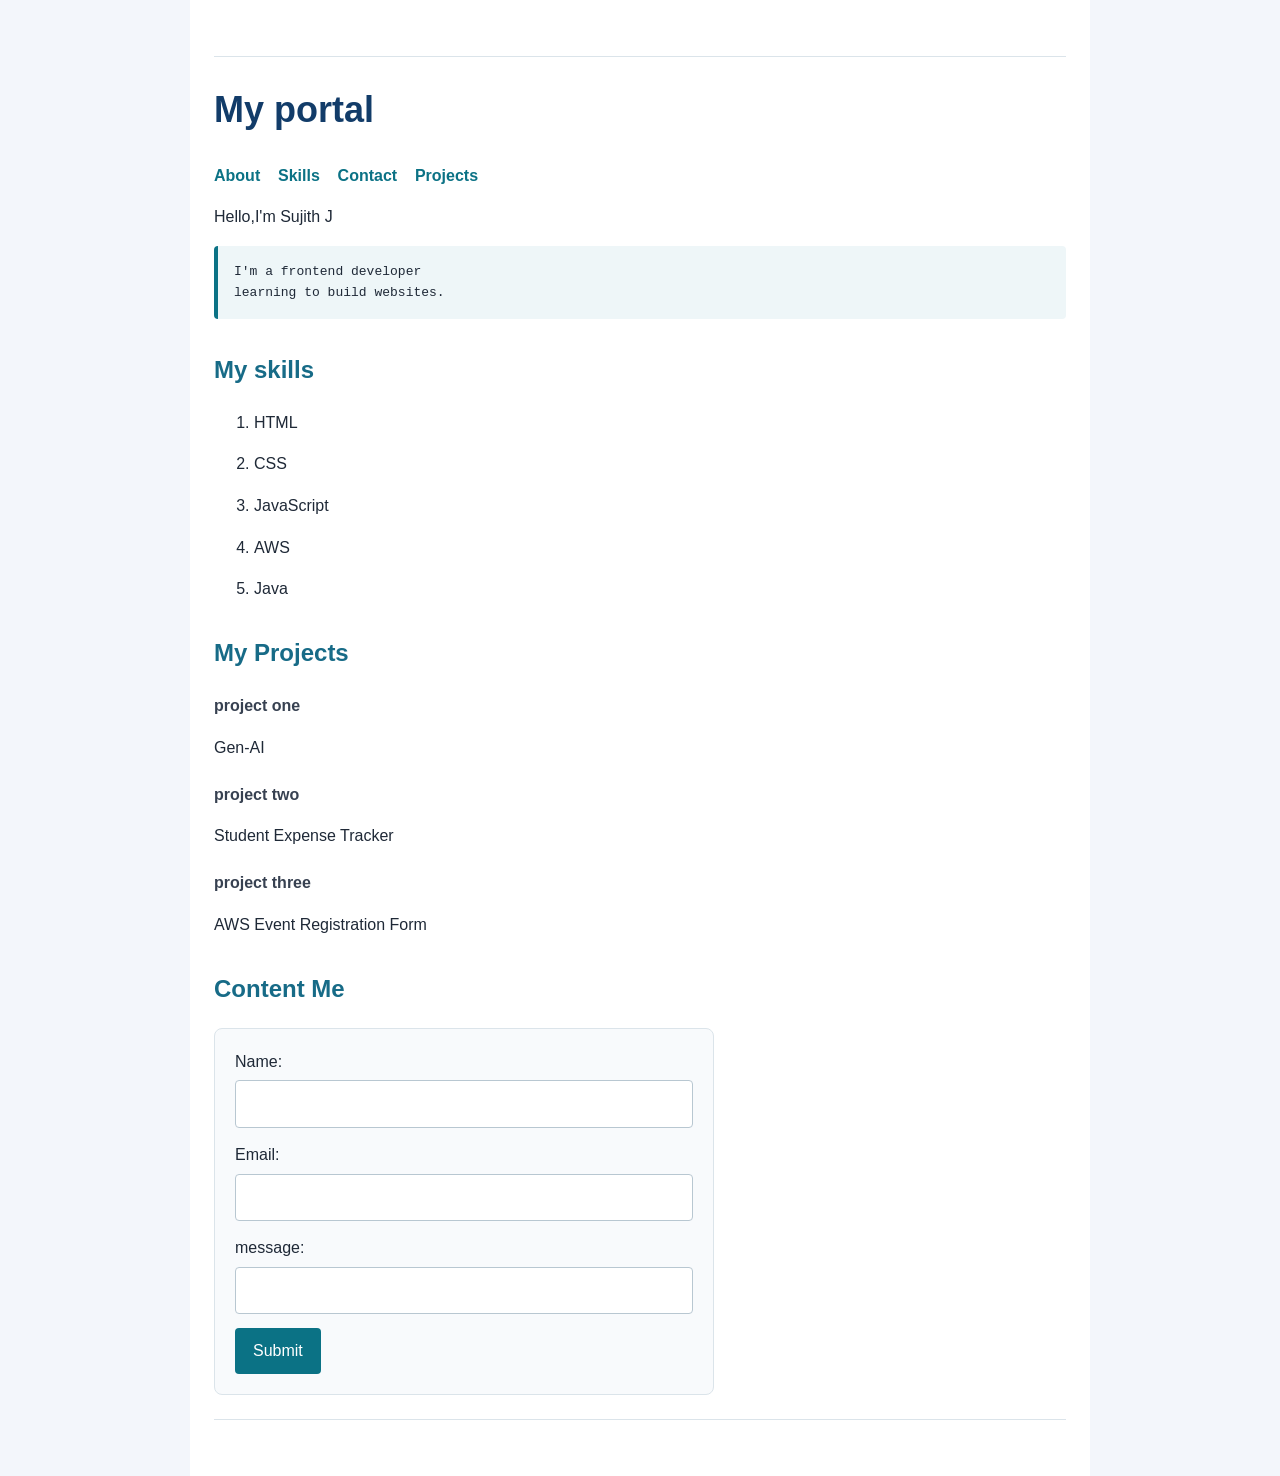
<file: index.html>
<!DOCTYPE html>
<html lang="en">
<head>
    <meta charset="UTF-8">
    <meta name="viewport" content="width=device-width, initial-scale=1.0">
    <title>Document</title>
    <link rel="stylesheet" href="style.css">
    <link rel ="icon"type="imag/x-icon"href="https://encrypted-tbn0.gstatic.com/images?q=tbn:ANd9GcRyDoBDc8vGZl06fuC1cvmA7CX41-ga-QIjT0MWWZo-ww&s=10">
</head>
<body>
    <hr>
    <h1>My portal</h1>
    <a href="about.html">About</a>&nbsp;&nbsp;&nbsp;
    <a href="skills.html">Skills</a>&nbsp;&nbsp;&nbsp;
    <a href="contact.html">Contact</a>&nbsp;&nbsp;&nbsp;
    <a href="project.html">Projects</a>

    <p>Hello,I'm Sujith J</p>
    <pre>I'm a frontend developer
learning to build websites.</pre>
    
    <h2>My skills</h2>
    <ol>
        <li>
        <p>HTML</p></li>
        <li><p>CSS</p></li>
        <li><p>JavaScript</p></li>
        <li><p>AWS</p></li>
        <li><p>Java</p></li>
    </ol>
    <h2>My Projects</h2>
    <h4>project one</h4>
    <p>Gen-AI</p>
   <h4>project two</h4>
   <p>Student Expense Tracker</p>
    <h4>project three</h4>
    <p>AWS Event Registration Form</p>

    <h2>Content Me</h2>
    <form>
        Name:<input Name="Name" value=" "><br>
        Email:<input Email="Email" value=""><br>
        message:<input message="text" value=""><br>
        <button>Submit</button>
    </form>
    <hr>
</body>
</html>
</file>
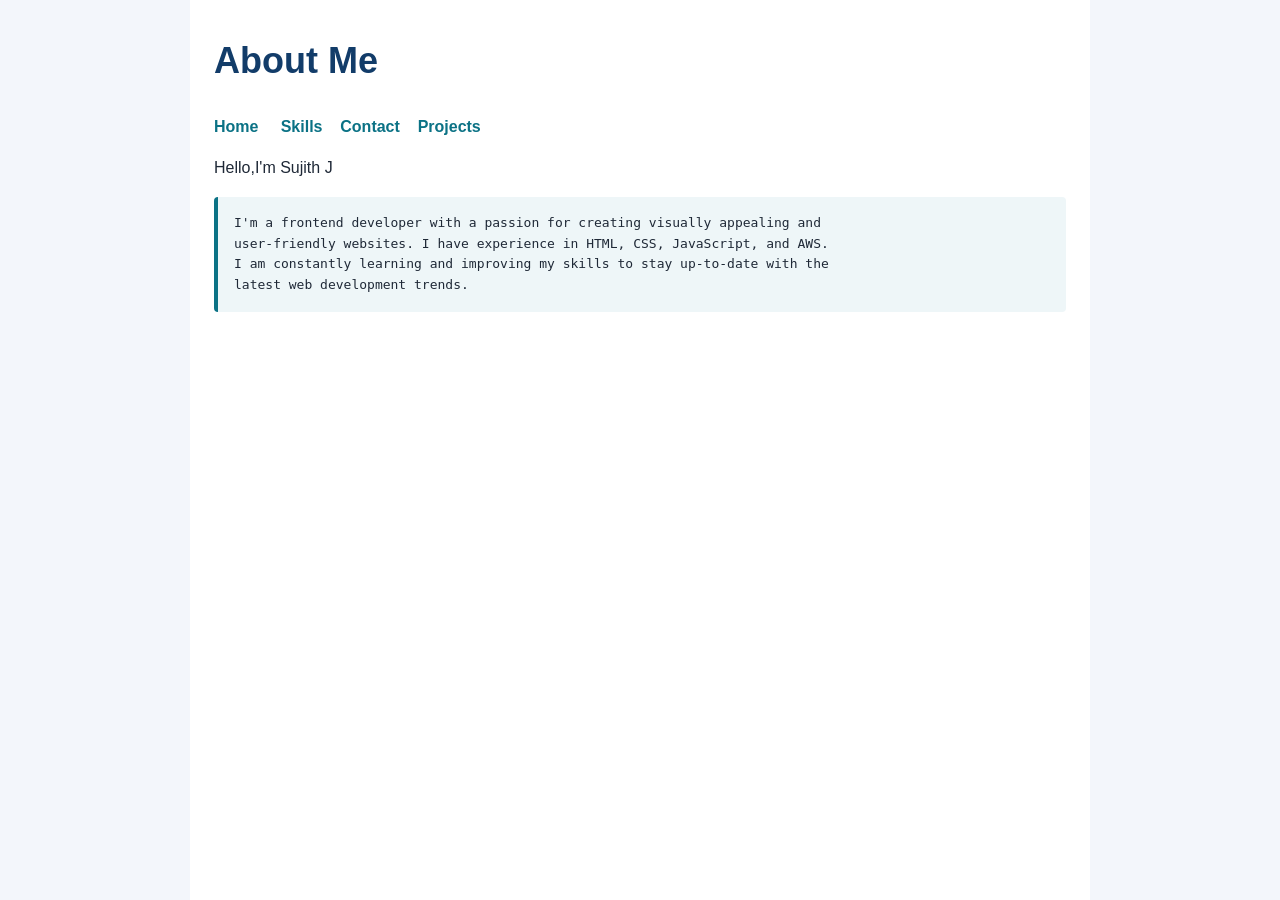
<file: about.html>
<!DOCTYPE html>
<html lang="en">
<head>
    <meta charset="UTF-8">
    <meta name="viewport" content="width=device-width, initial-scale=1.0">
    <title>Document</title>
    <link rel="stylesheet" href="style.css">
     <link rel ="icon"type="imag/x-icon"href="https://encrypted-tbn0.gstatic.com/images?q=tbn:ANd9GcRyDoBDc8vGZl06fuC1cvmA7CX41-ga-QIjT0MWWZo-ww&s=10">
</head>
</head>
<body>
    <h1>About Me</h1>
    <a href="index.html">Home</a> &nbsp;&nbsp;&nbsp; 
    <a href="skills.html">Skills</a>&nbsp;&nbsp;&nbsp;
    <a href="contact.html">Contact</a>&nbsp;&nbsp;&nbsp;
    <a href="project.html">Projects</a>

    <p>Hello,I'm Sujith J</p>

    <pre>I'm a frontend developer with a passion for creating visually appealing and 
user-friendly websites. I have experience in HTML, CSS, JavaScript, and AWS.
I am constantly learning and improving my skills to stay up-to-date with the 
latest web development trends.</pre>
</body>
</html>
</file>
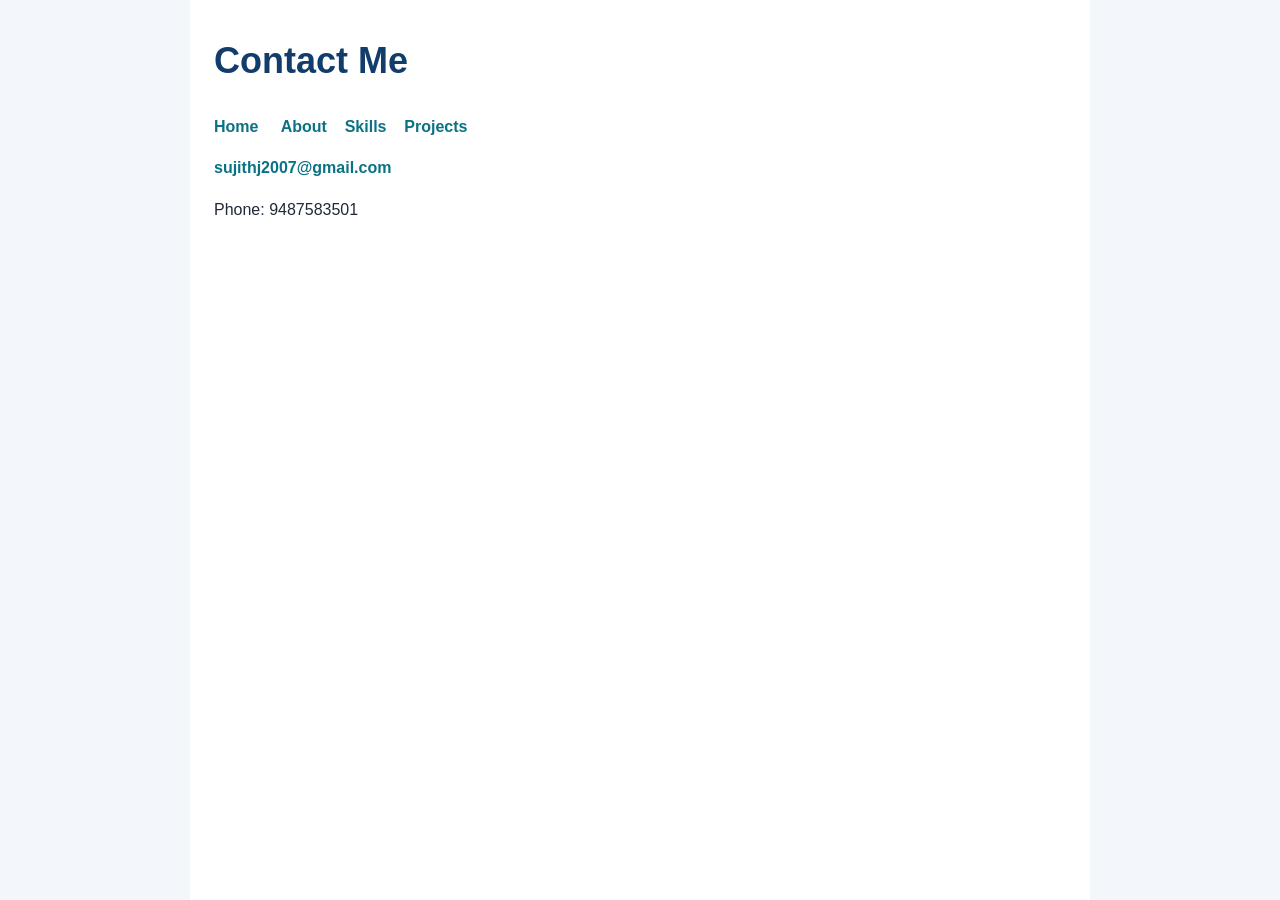
<file: contact.html>
<!DOCTYPE html>
<html lang="en">
<head>
    <meta charset="UTF-8">
    <meta name="viewport" content="width=device-width, initial-scale=1.0">
    <title>Document</title>
    <link rel="stylesheet" href="style.css">
     <link rel ="icon"type="imag/x-icon"href="https://encrypted-tbn0.gstatic.com/images?q=tbn:ANd9GcRyDoBDc8vGZl06fuC1cvmA7CX41-ga-QIjT0MWWZo-ww&s=10">
</head>
</head>
<body>
    <h1>Contact Me</h1>
    <a href="index.html">Home</a> &nbsp;&nbsp;&nbsp; 
    <a href="about.html">About</a>&nbsp;&nbsp;&nbsp;
    <a href="skills.html">Skills</a>&nbsp;&nbsp;&nbsp;
    <a href="project.html">Projects</a>

    <p><a href="mailto:sujithj2007@gmail.com">sujithj2007@gmail.com</a></p>
    <p>Phone: 9487583501</p>
    
</body>
</html>
</file>
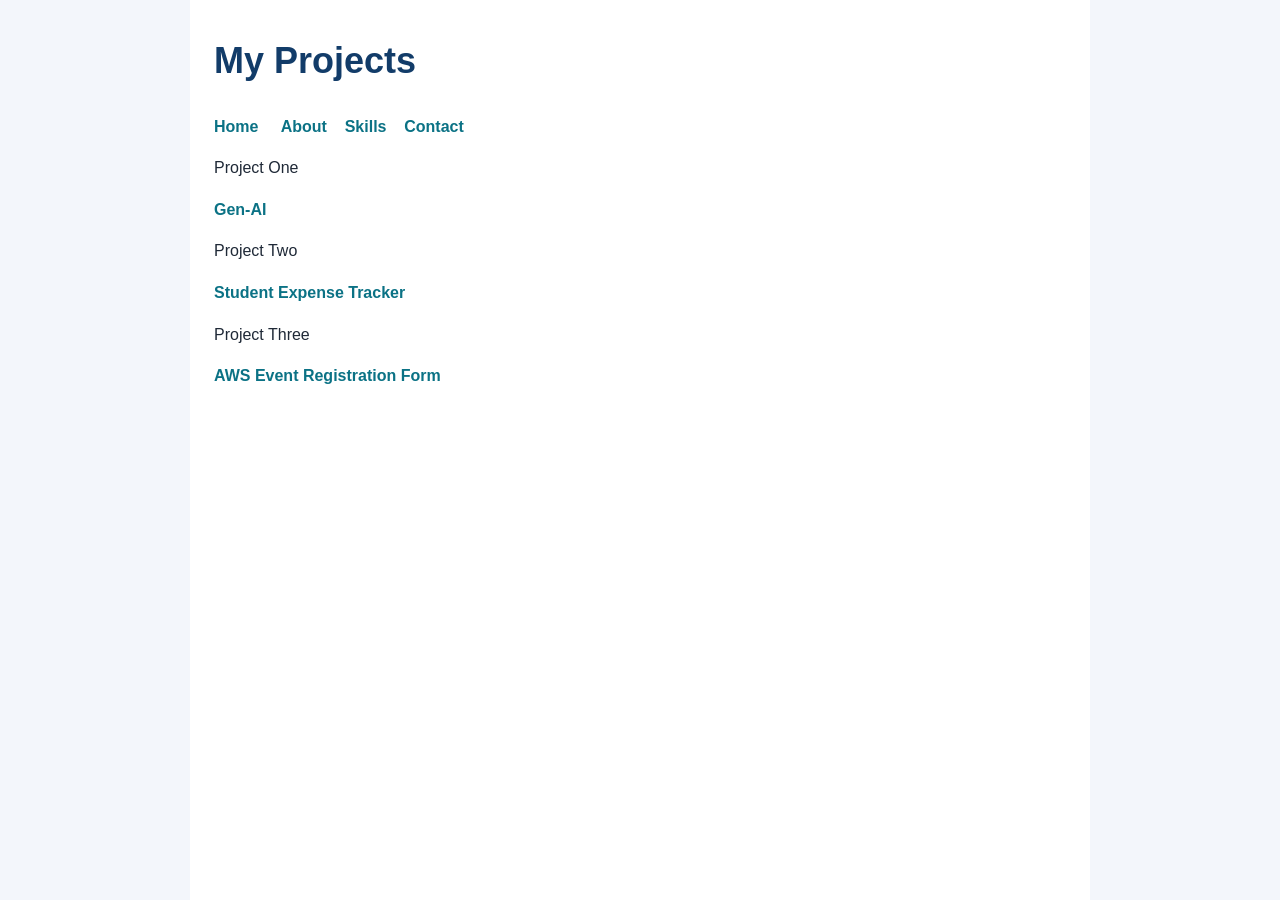
<file: project.html>
<!DOCTYPE html>
<html lang="en">
<head>
    <meta charset="UTF-8">
    <meta name="viewport" content="width=device-width, initial-scale=1.0">
    <title>Document</title>
    <link rel="stylesheet" href="style.css">
     <link rel ="icon"type="imag/x-icon"href="https://encrypted-tbn0.gstatic.com/images?q=tbn:ANd9GcRyDoBDc8vGZl06fuC1cvmA7CX41-ga-QIjT0MWWZo-ww&s=10">
</head>
</head>
<body>
    <h1>My Projects</h1>
    <a href="index.html">Home</a> &nbsp;&nbsp;&nbsp; 
    <a href="about.html">About</a>&nbsp;&nbsp;&nbsp;
    <a href="skills.html">Skills</a>&nbsp;&nbsp;&nbsp;
    <a href="contact.html">Contact</a>

    <p>Project One</p>
    <a href="https://github.com/SUJITH467/Gen-AI" target="_blank">Gen-AI</a>
    <p>Project Two</p>
    <a href="https://github.com/SUJITH467/Student-Expense-Tracker" target="_blank">Student Expense Tracker</a>
    <p>Project Three</p>
    <a href="https://github.com/SUJITH467/AWS_Event_Registration_Form" target="_blank">AWS Event Registration Form</a>
</body>
</html>
</file>
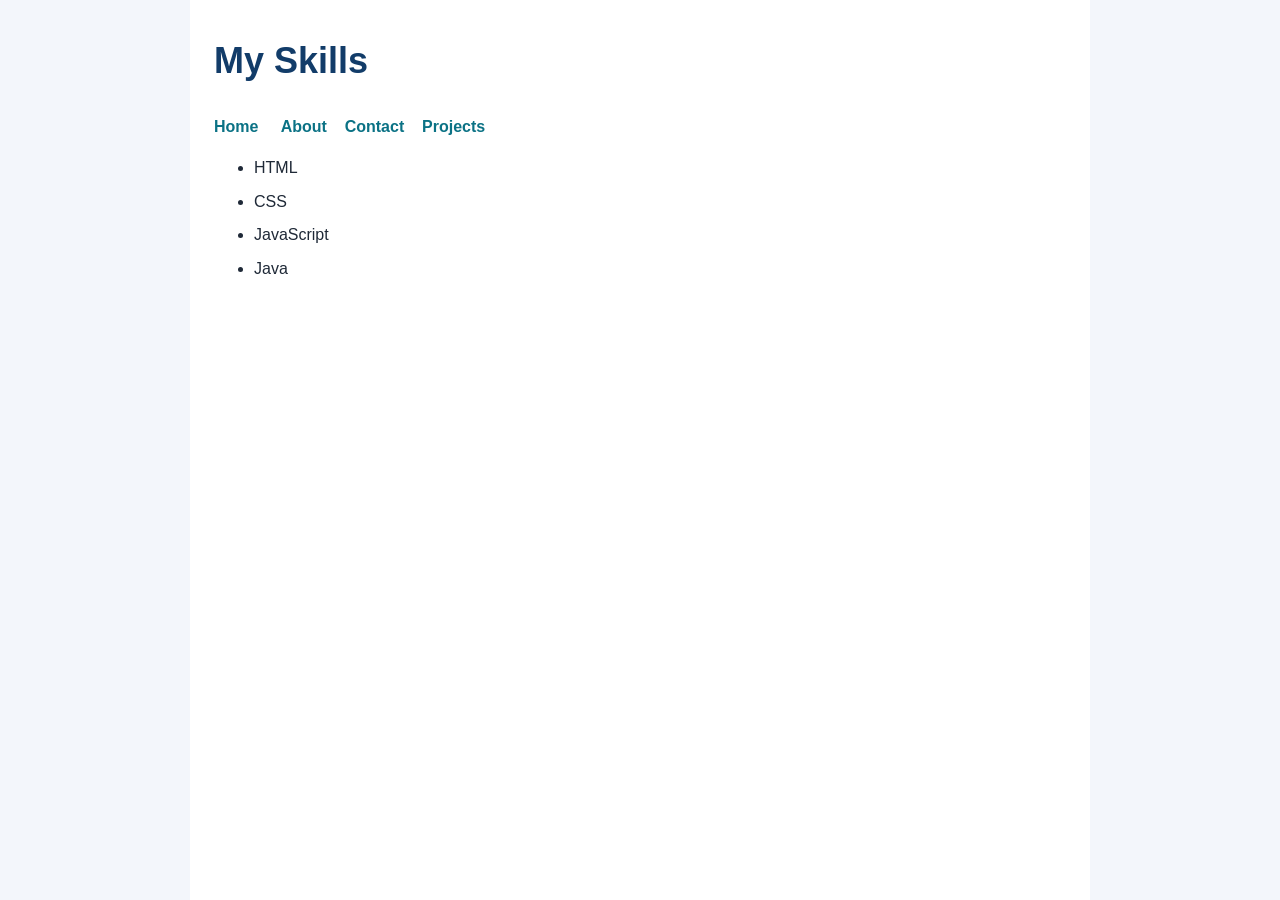
<file: skills.html>
<!DOCTYPE html>
<html lang="en">
<head>
    <meta charset="UTF-8">
    <meta name="viewport" content="width=device-width, initial-scale=1.0">
    <title>Document</title>
    <link rel="stylesheet" href="style.css">
     <link rel ="icon"type="imag/x-icon"href="https://encrypted-tbn0.gstatic.com/images?q=tbn:ANd9GcRyDoBDc8vGZl06fuC1cvmA7CX41-ga-QIjT0MWWZo-ww&s=10">
</head>
</head>
<body>
    <h1>My Skills</h1>
    <a href="index.html">Home</a> &nbsp;&nbsp;&nbsp; 
    <a href="about.html">About</a>&nbsp;&nbsp;&nbsp;
    <a href="contact.html">Contact</a>&nbsp;&nbsp;&nbsp;
    <a href="project.html">Projects</a>

    <ul>
        <li>HTML</li>
        <li>CSS</li>
        <li>JavaScript</li>
        <li>Java</li>
    </ul>
</body>
</html>
</file>
<file: style.css>
* {
    box-sizing: border-box;
}

:root {
    font-family: Arial, sans-serif;
    color: #1f2937;
    background: #f3f6fb;
}

body {
    max-width: 900px;
    margin: 0 auto;
    padding: 32px 24px;
    line-height: 1.6;
    background: #ffffff;
    min-height: 100vh;
}

h1 {
    margin-top: 0;
    color: #123c69;
    font-size: 2.25rem;
}

h2 {
    margin-top: 32px;
    color: #176b87;
}

h4 {
    margin-bottom: 0;
    color: #374151;
}

a {
    color: #0b7285;
    font-weight: 600;
    text-decoration: none;
}

a:hover {
    color: #d94841;
    text-decoration: underline;
}

pre {
    padding: 16px;
    overflow-x: auto;
    white-space: pre-wrap;
    background: #eef6f8;
    border-left: 4px solid #0b7285;
    border-radius: 4px;
}

li {
    margin: 8px 0;
}

form {
    max-width: 500px;
    padding: 20px;
    background: #f8fafc;
    border: 1px solid #dbe4ea;
    border-radius: 8px;
}

input {
    width: 100%;
    margin: 6px 0 14px;
    padding: 10px;
    border: 1px solid #b8c7d1;
    border-radius: 4px;
    font: inherit;
}

button {
    padding: 10px 18px;
    color: #ffffff;
    background: #0b7285;
    border: 0;
    border-radius: 4px;
    cursor: pointer;
    font: inherit;
}

button:hover {
    background: #095c6b;
}

hr {
    margin: 24px 0;
    border: 0;
    border-top: 1px solid #dbe4ea;
}

@media (max-width: 600px) {
    body {
        padding: 24px 16px;
    }

    h1 {
        font-size: 1.8rem;
    }
}
</file>
